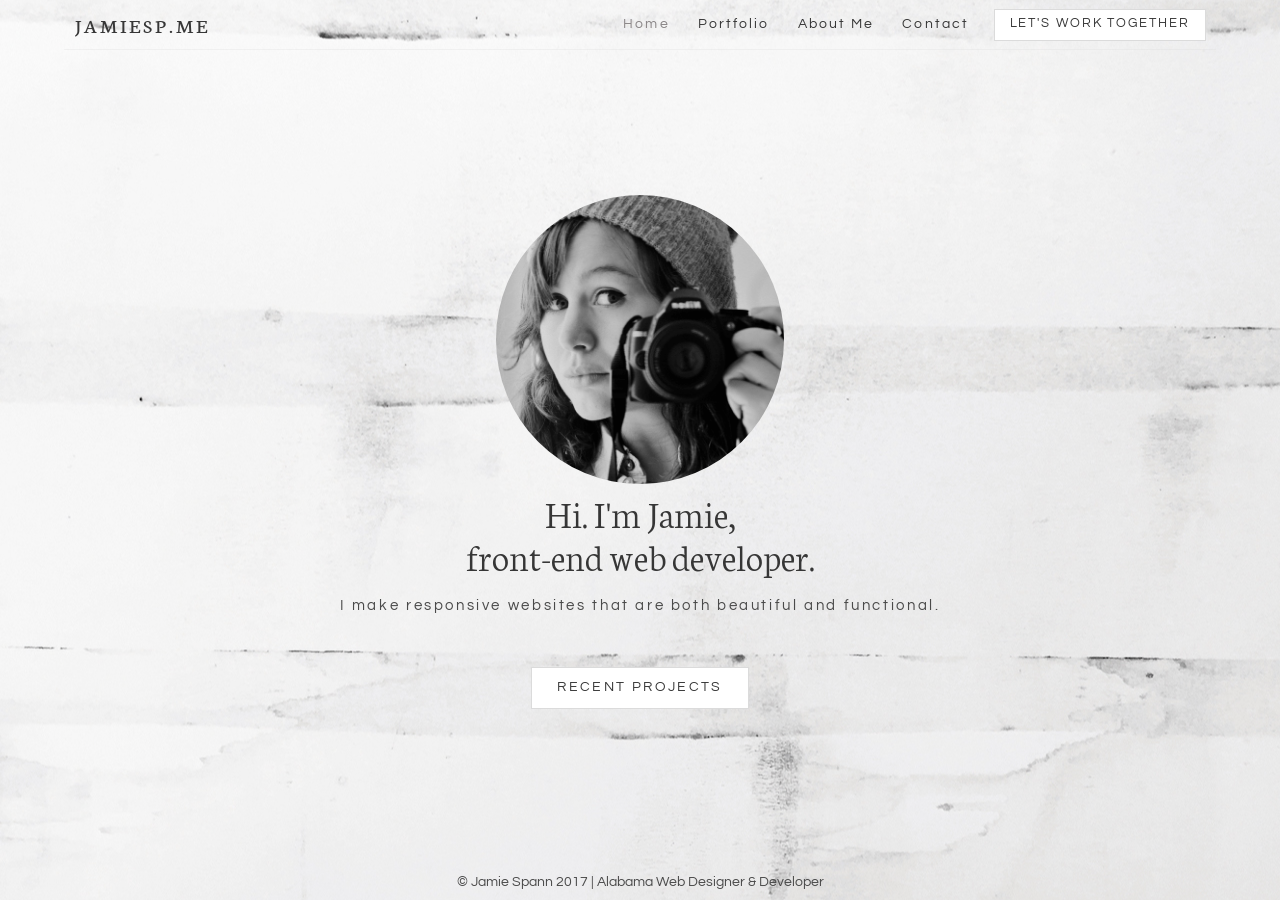
<file: index.html>
<!DOCTYPE html>
<html>
<head>
  <meta charset="utf-8">
  <meta http-equiv="X-UA-Compatible" content="IE=edge">
  <meta name="viewport" content="width=device-width, initial-scale=1">
  <title>Jamie Spann - Alabama Web Developer | JAMIESP.ME</title>
  <link rel="stylesheet" href="https://maxcdn.bootstrapcdn.com/font-awesome/4.5.0/css/font-awesome.min.css">
  <link rel="stylesheet" type="text/css" href="css/responsive.css">
</head>
<body class="bgimg">
  <section class="hero is-fullheight is-default is-bold">
    <div class="hero-head">
      <div class="container">
        <nav class="nav has-shadow">
          <div class="container">
            <div class="nav-left">
              <a class="nav-item brand" href="/">
                jamiesp.me
              </a>
            </div>
            <span class="nav-toggle">
              <span></span>
              <span></span>
              <span></span>
            </span>
            <div class="nav-right nav-menu">
              <a class="nav-item is-tab is-active" href="/">
                Home
              </a>
              <a class="nav-item is-tab" href="portfolio.html">
                Portfolio
              </a>
              <a class="nav-item is-tab" href="about.html">
                About Me
              </a>
              <a class="nav-item is-tab" href="contact.html">
                Contact
              </a>
              <span class="nav-item">
                <a class="button is-info" href="new-project.html">
                  Let's Work Together
                </a>
              </span>
            </div>
          </div>
        </nav>
      </div>
    </div>

    <div class="hero-body">
      <div class="container has-text-centered">
        <div class="columns is-vcentered">
          <div class="column is-12">
                <img class="by43" src="img/me.png" alt="Jamie Spann, Alabama Web Developer">
            <h1 class="title is-2">
              Hi. I'm Jamie,<BR/>front-end web developer.
            </h1>
            <h2 class="subtitle is-4">
              I make responsive websites that are both beautiful and functional.
            </h2>
            <br>
            <p class="has-text-centered">
              <a class="button is-large" href="portfolio.html">
                Recent Projects
              </a>
            </p>
          </div>
        </div>
      </div>
    </div>

    <div class="hero-foot">
      <div class="container">
        <div class="tabs is-centered">
          <ul>
            <li><a>&copy; Jamie Spann 2017 | Alabama Web Designer &amp; Developer</a></li>
          </ul>
        </div>
      </div>
    </div>
  </section>
  <script async type="text/javascript" src="js/script.js"></script>
</body>
</html>
</file>
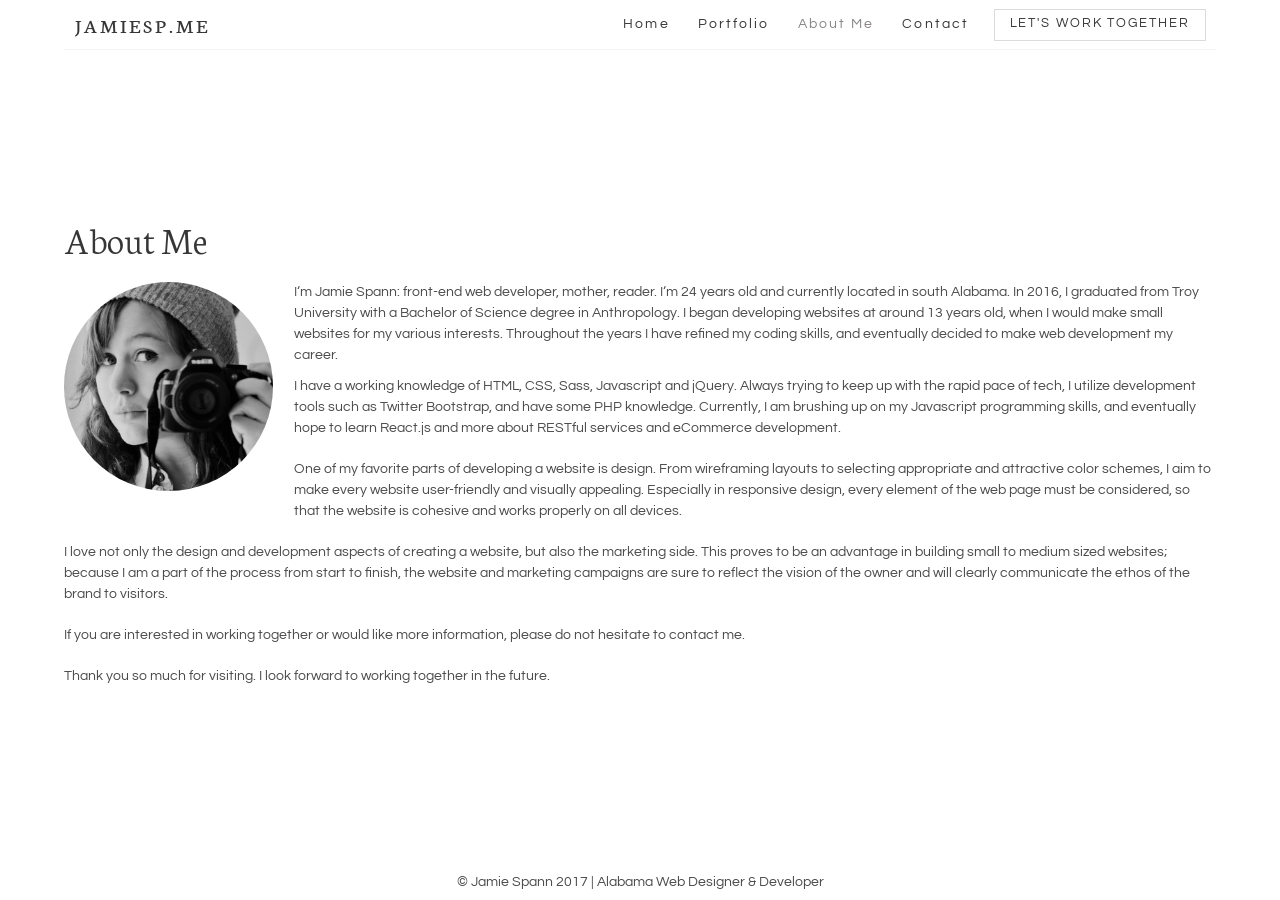
<file: about.html>
<!DOCTYPE html>
<html>
<head>
  <meta charset="utf-8">
  <meta http-equiv="X-UA-Compatible" content="IE=edge">
  <meta name="viewport" content="width=device-width, initial-scale=1">
  <title>Jamie Spann - Alabama Web Developer | JAMIESP.ME</title>
  <link rel="stylesheet" href="https://maxcdn.bootstrapcdn.com/font-awesome/4.5.0/css/font-awesome.min.css">
  <link rel="stylesheet" type="text/css" href="css/responsive.css">
</head>
<body>
  <section class="hero is-fullheight is-default is-bold">
    <div class="hero-head">
      <div class="container">
        <nav class="nav has-shadow">
          <div class="container">
            <div class="nav-left">
              <a class="nav-item brand" href="/">
                jamiesp.me
              </a>
            </div>
            <span class="nav-toggle">
              <span></span>
              <span></span>
              <span></span>
            </span>
            <div class="nav-right nav-menu">
              <a class="nav-item is-tab" href="/">
                Home
              </a>
              <a class="nav-item is-tab" href="portfolio.html">
                Portfolio
              </a>
              <a class="nav-item is-tab is-active" href="about.html">
                About Me
              </a>
              <a class="nav-item is-tab" href="contact.html">
                Contact
              </a>
              <span class="nav-item">
                <a class="button is-info" href="new-project.html">
                  Let's Work Together
                </a>
              </span>
            </div>
          </div>
        </nav>
      </div>
    </div>
    <div class="hero-body">
      <div class="container">
        <div class="columns is-vcentered">
  <div class="column is-12">
    <h1 class="title is-2">
      About Me
    </h1>
      <span class="aboutme"><img class="abtimg" src="img/me.png"></span>
I‘m Jamie Spann: front-end web developer, mother, reader. I‘m 24 years old and currently located in south Alabama. In 2016,
I graduated from Troy University with a Bachelor of Science degree in Anthropology. I began developing websites at around
13 years old, when I would make small websites for my various interests. Throughout the years I have refined my coding skills,
 and eventually decided to make web development my career.

<P>
I have a working knowledge of HTML, CSS, Sass, Javascript and jQuery. Always trying to keep up with the rapid pace of tech,
I utilize development tools such as Twitter Bootstrap, and have some PHP knowledge. Currently, I am brushing up on my Javascript
programming skills, and eventually hope to learn React.js and more about RESTful services and eCommerce development.
</P>
<P>
One of my favorite parts of developing a website is design. From wireframing layouts to selecting appropriate and attractive
color schemes, I aim to make every website user-friendly and visually appealing. Especially in responsive design, every element
 of the web page must be considered, so that the website is cohesive and works properly on all devices.
</P>
<P>
I love not only the design and development aspects of creating a website, but also the marketing side. This proves to be an
advantage in building small to medium sized websites; because I am a part of the process from start to finish, the website
and marketing campaigns are sure to reflect the vision of the owner and will clearly communicate the ethos of the brand to
visitors.
</P>
<P>
If you are interested in working together or would like more information, please do not hesitate to contact me.
</P>
<P>
Thank you so much for visiting. I look forward to working together in the future.
</P>
</div>
  </div>
</div>
</div>
<div class="hero-foot">
  <div class="container">
    <div class="tabs is-centered">
      <ul>
        <li><a>&copy; Jamie Spann 2017 | Alabama Web Designer &amp; Developer</a></li>
      </ul>
    </div>
  </div>
</div>
</section>
<script async type="text/javascript" src="js/script.js"></script>
</body>
</html>
</file>
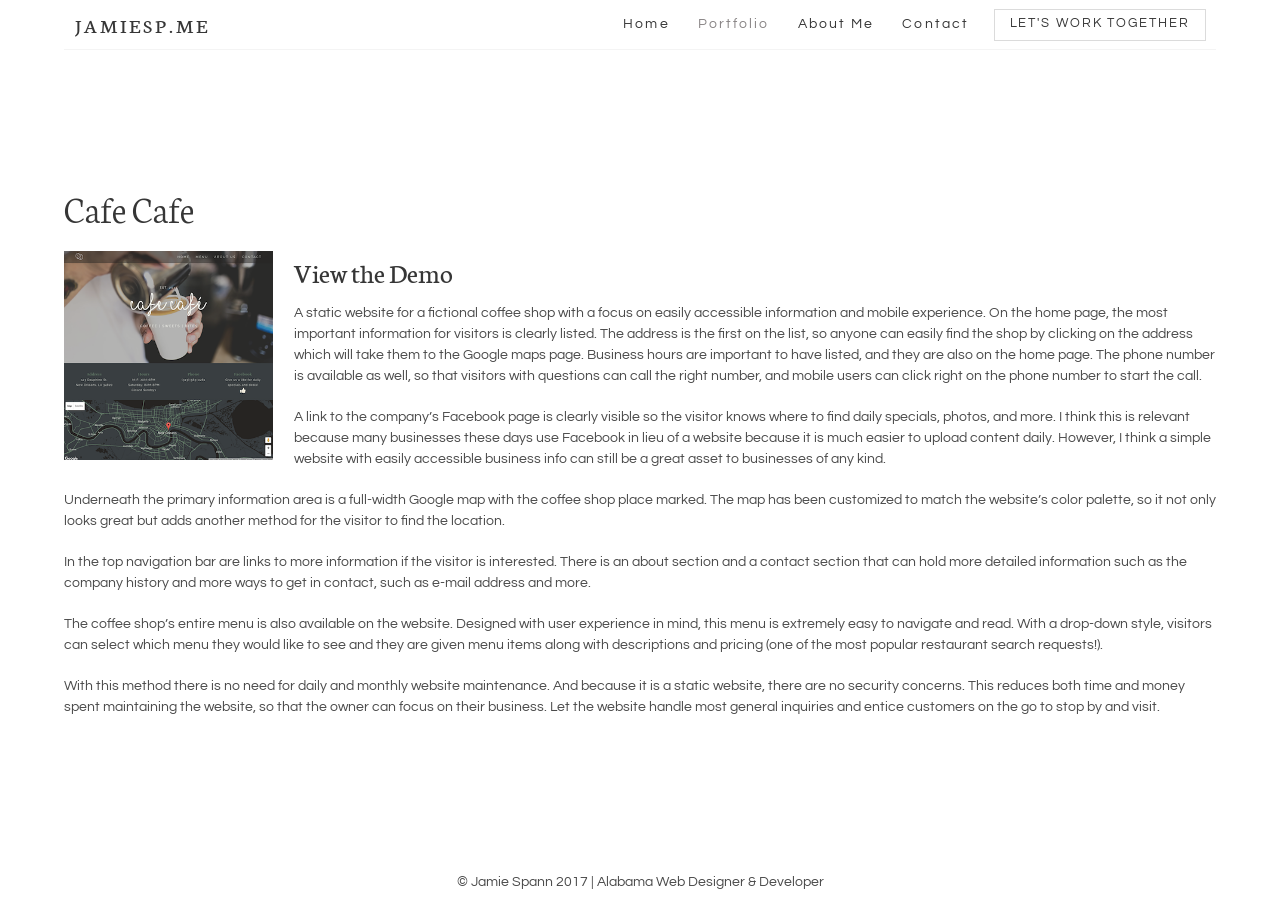
<file: cafecafe.html>
<!DOCTYPE html>
<html>
<head>
  <meta charset="utf-8">
  <meta http-equiv="X-UA-Compatible" content="IE=edge">
  <meta name="viewport" content="width=device-width, initial-scale=1">
  <title>Jamie Spann - Alabama Web Developer | JAMIESP.ME</title>
  <link rel="stylesheet" href="https://maxcdn.bootstrapcdn.com/font-awesome/4.5.0/css/font-awesome.min.css">
  <link rel="stylesheet" type="text/css" href="css/responsive.css">
</head>
<body>
  <section class="hero is-fullheight is-default is-bold">
    <div class="hero-head">
      <div class="container">
        <nav class="nav has-shadow">
          <div class="container">
            <div class="nav-left">
              <a class="nav-item brand" href="/">
                jamiesp.me
              </a>
            </div>
            <span class="nav-toggle">
              <span></span>
              <span></span>
              <span></span>
            </span>
            <div class="nav-right nav-menu">
              <a class="nav-item is-tab" href="/">
                Home
              </a>
              <a class="nav-item is-tab is-active" href="portfolio.html">
                Portfolio
              </a>
              <a class="nav-item is-tab" href="about.html">
                About Me
              </a>
              <a class="nav-item is-tab" href="contact.html">
                Contact
              </a>
              <span class="nav-item">
                <a class="button is-info" href="new-project.html">
                  Let's Work Together
                </a>
              </span>
            </div>
          </div>
        </nav>
      </div>
    </div>
    <div class="hero-body">
      <div class="container">
        <div class="columns is-vcentered">
  <div class="column is-12">
    <h1 class="title is-2">
      Cafe Cafe
    </h1>
      <span class="aboutme"><img src="img/portfolio/cafecafe.png"></span>
<h3><a href="http://jamiesp.me/cafecafe" target="_blank">View the Demo</a></h3>
<P>
      A static website for a fictional coffee shop with a focus on easily accessible information and mobile experience. On the home page, the most important information for visitors is clearly listed. The address is the first on the list, so anyone can easily find the shop by clicking on the address which will take them to the Google maps page. Business hours are important to have listed, and they are also on the home page. The phone number is available as well, so that visitors with questions can call the right number, and mobile users can click right on the phone number to start the call.
</P><P>
      A link to the company’s Facebook page is clearly visible so the visitor knows where to find daily specials, photos, and more. I think this is relevant because many businesses these days use Facebook in lieu of a website because it is much easier to upload content daily. However, I think a simple website with easily accessible business info can still be a great asset to businesses of any kind.
</P><P>
      Underneath the primary information area is a full-width Google map with the coffee shop place marked. The map has been customized to match the website’s color palette, so it not only looks great but adds another method for the visitor to find the location.
</P><P>
      In the top navigation bar are links to more information if the visitor is interested. There is an about section and a contact section that can hold more detailed information such as the company history and more ways to get in contact, such as e-mail address and more.
</P><P>
      The coffee shop’s entire menu is also available on the website. Designed with user experience in mind, this menu is extremely easy to navigate and read. With a drop-down style, visitors can select which menu they would like to see and they are given menu items along with descriptions and pricing (one of the most popular restaurant search requests!).
</P><P>
      With this method there is no need for daily and monthly website maintenance. And because it is a static website, there are no security concerns. This reduces both time and money spent maintaining the website, so that the owner can focus on their business. Let the website handle most general inquiries and entice customers on the go to stop by and visit.
</P>
</div>
  </div>
</div>
</div>
<div class="hero-foot">
  <div class="container">
    <div class="tabs is-centered">
      <ul>
        <li><a>&copy; Jamie Spann 2017 | Alabama Web Designer &amp; Developer</a></li>
      </ul>
    </div>
  </div>
</div>
</section>
<script async type="text/javascript" src="js/script.js"></script>
</body>
</html>
</file>
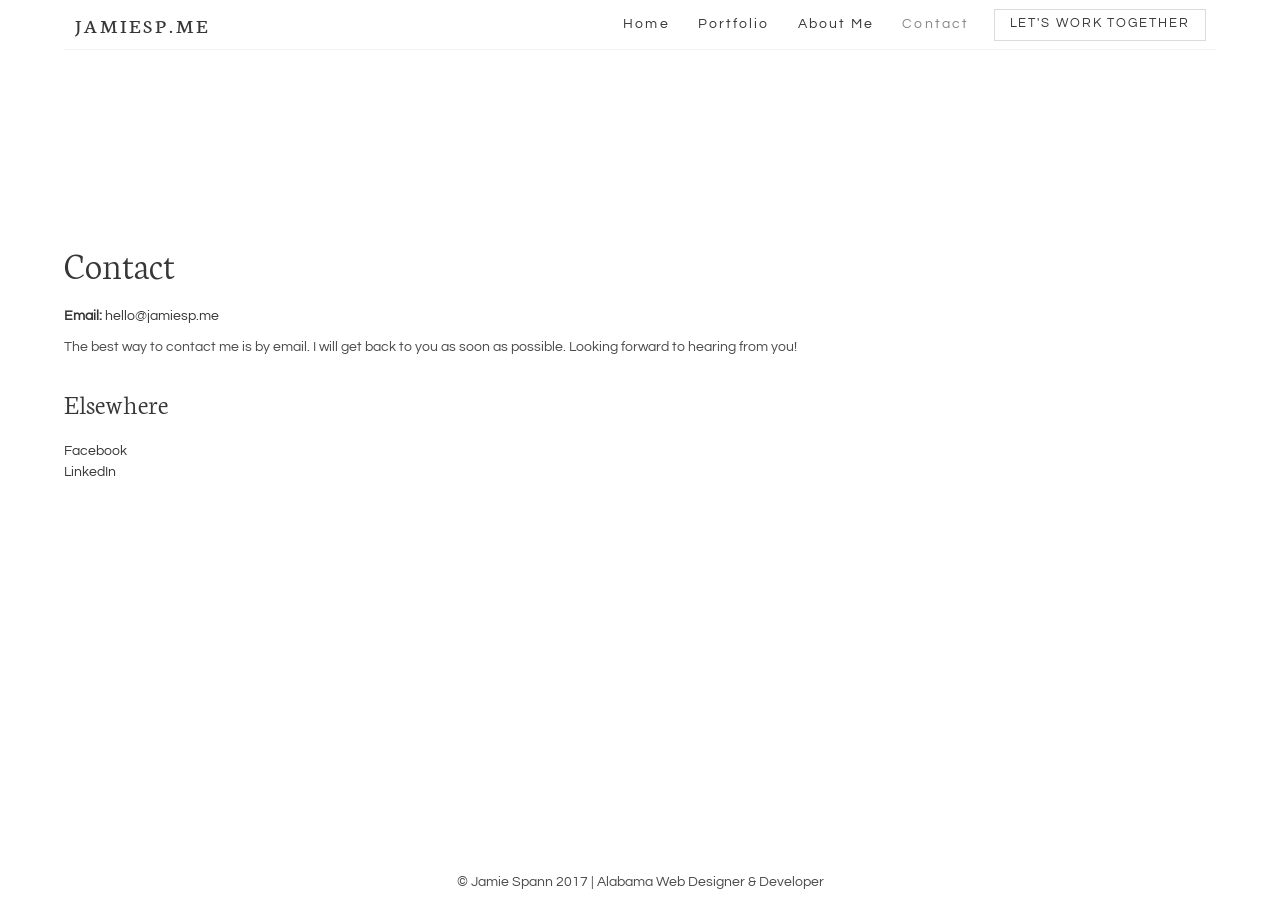
<file: contact.html>
<!DOCTYPE html>
<html>
<head>
  <meta charset="utf-8">
  <meta http-equiv="X-UA-Compatible" content="IE=edge">
  <meta name="viewport" content="width=device-width, initial-scale=1">
  <title>Jamie Spann - Alabama Web Developer | JAMIESP.ME</title>
  <link rel="stylesheet" href="https://maxcdn.bootstrapcdn.com/font-awesome/4.5.0/css/font-awesome.min.css">
  <link rel="stylesheet" type="text/css" href="css/responsive.css">
</head>
<body>
  <section class="hero is-fullheight is-default is-bold">
    <div class="hero-head">
      <div class="container">
        <nav class="nav has-shadow">
          <div class="container">
            <div class="nav-left">
              <a class="nav-item brand" href="/">
                jamiesp.me
              </a>
            </div>
            <span class="nav-toggle">
              <span></span>
              <span></span>
              <span></span>
            </span>
            <div class="nav-right nav-menu">
              <a class="nav-item is-tab" href="/">
                Home
              </a>
              <a class="nav-item is-tab" href="portfolio.html">
                Portfolio
              </a>
              <a class="nav-item is-tab" href="about.html">
                About Me
              </a>
              <a class="nav-item is-tab is-active" href="contact.html">
                Contact
              </a>
              <span class="nav-item">
                <a class="button is-info" href="new-project.html">
                  Let's Work Together
                </a>
              </span>
            </div>
          </div>
        </nav>
      </div>
    </div>
<div class="hero-body">
  <div class="container">
    <div class="columns is-vcentered">
<div class="column is-12 fullg">
  <h1 class="title is-2">
    Contact
  </h1>
  <strong>Email:</strong> <a href="mailto:hello@jamiesp.me">hello@jamiesp.me</a><P>
    The best way to contact me is by email. I will get back to you as soon as possible. Looking forward to hearing from you!<P>

  <h3 class="title is-2">Elsewhere</h3>
    <ul>
      <li><a href="https://facebook.com/jspann11">Facebook</a></li>
      <li><a href="https://www.linkedin.com/in/jamie-spann">LinkedIn</a></li>
    </ul>
</div>
</div>
</div>
</div>
<div class="hero-foot">
<div class="container">
<div class="tabs is-centered">
  <ul>
    <li><a>&copy; Jamie Spann 2017 | Alabama Web Designer &amp; Developer</a></li>
  </ul>
</div>
</div>
</div>
</section>
<script async type="text/javascript" src="js/script.js"></script>
</body>
</html>
</file>
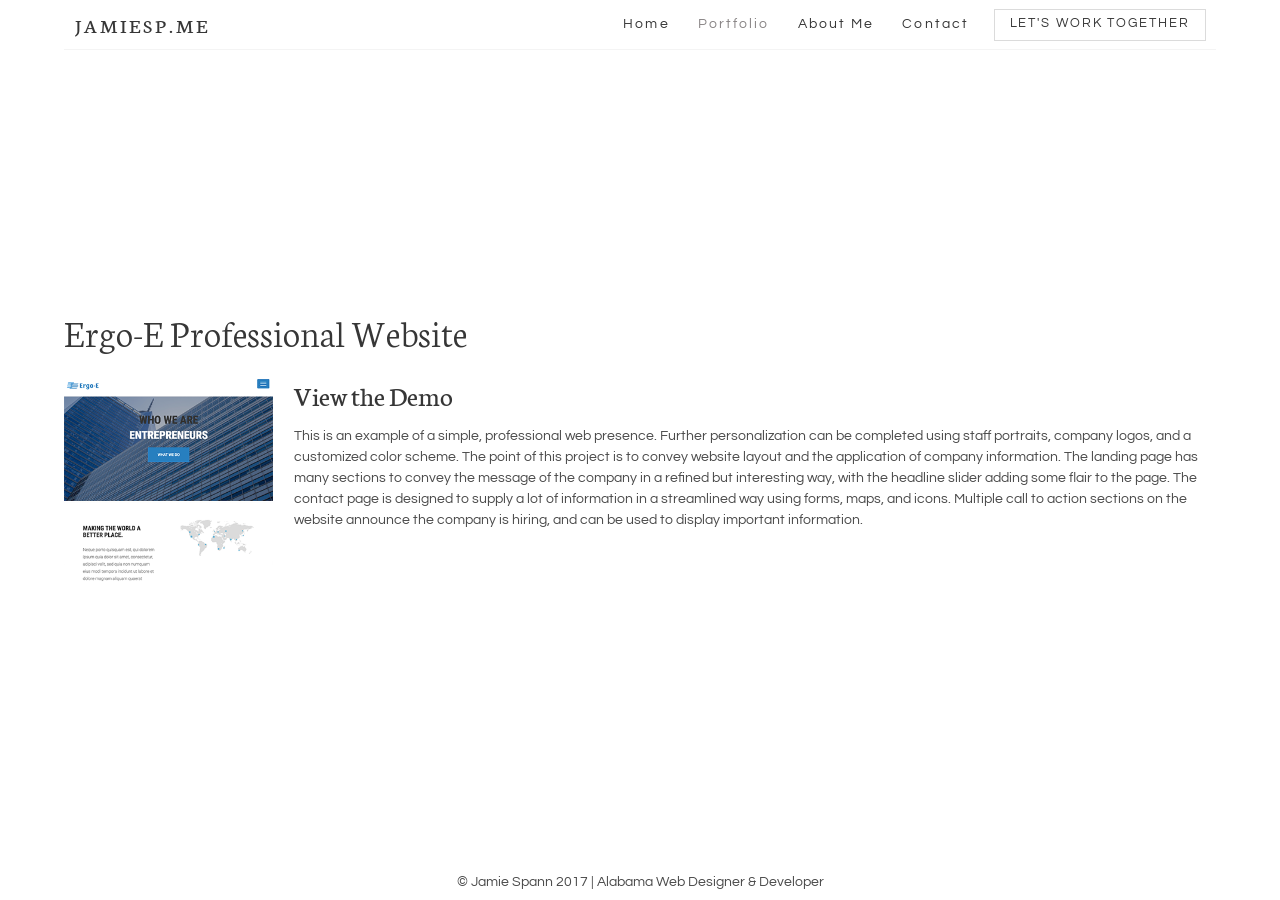
<file: corporate.html>
<!DOCTYPE html>
<html>
<head>
  <meta charset="utf-8">
  <meta http-equiv="X-UA-Compatible" content="IE=edge">
  <meta name="viewport" content="width=device-width, initial-scale=1">
  <title>Jamie Spann - Alabama Web Developer | JAMIESP.ME</title>
  <link rel="stylesheet" href="https://maxcdn.bootstrapcdn.com/font-awesome/4.5.0/css/font-awesome.min.css">
  <link rel="stylesheet" type="text/css" href="css/responsive.css">
</head>
<body>
  <section class="hero is-fullheight is-default is-bold">
    <div class="hero-head">
      <div class="container">
        <nav class="nav has-shadow">
          <div class="container">
            <div class="nav-left">
              <a class="nav-item brand" href="/">
                jamiesp.me
              </a>
            </div>
            <span class="nav-toggle">
              <span></span>
              <span></span>
              <span></span>
            </span>
            <div class="nav-right nav-menu">
              <a class="nav-item is-tab" href="/">
                Home
              </a>
              <a class="nav-item is-tab is-active" href="portfolio.html">
                Portfolio
              </a>
              <a class="nav-item is-tab" href="about.html">
                About Me
              </a>
              <a class="nav-item is-tab" href="contact.html">
                Contact
              </a>
              <span class="nav-item">
                <a class="button is-info" href="new-project.html">
                  Let's Work Together
                </a>
              </span>
            </div>
          </div>
        </nav>
      </div>
    </div>
    <div class="hero-body">
      <div class="container">
        <div class="columns is-vcentered">
  <div class="column is-12">
    <h1 class="title is-2">
      Ergo-E Professional Website
    </h1>
      <span class="aboutme"><img src="img/portfolio/corporate.png"></span>
<h3><a href="http://jamiesp.me/corporate" target="_blank">View the Demo</a></h3>
<P>
      This is an example of a simple, professional web presence. Further personalization can be completed using staff
								portraits, company logos, and a customized color scheme. The point of this project is to convey website layout and
								the application of company information. The landing page has many sections to convey the message of the company in a
								refined but interesting way, with the headline slider adding some flair to the page. The contact page is designed to
								supply a lot of information in a streamlined way using forms, maps, and icons. Multiple call to action sections on the
								website announce the company is hiring, and can be used to display important information.
</P>

</div>
  </div>
</div>
</div>
<div class="hero-foot">
  <div class="container">
    <div class="tabs is-centered">
      <ul>
        <li><a>&copy; Jamie Spann 2017 | Alabama Web Designer &amp; Developer</a></li>
      </ul>
    </div>
  </div>
</div>
</section>
<script async type="text/javascript" src="js/script.js"></script>
</body>
</html>
</file>
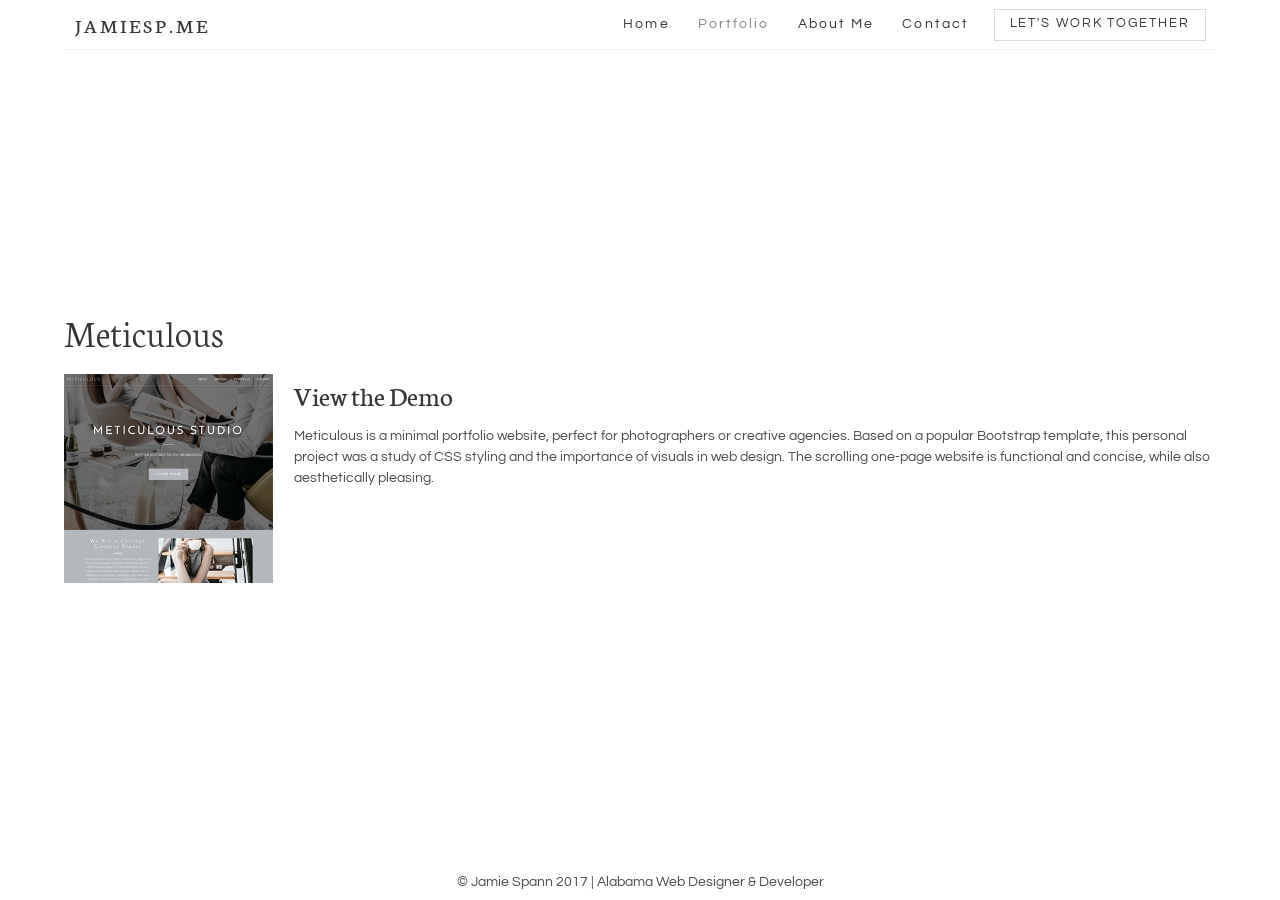
<file: meticulous.html>
<!DOCTYPE html>
<html>
<head>
  <meta charset="utf-8">
  <meta http-equiv="X-UA-Compatible" content="IE=edge">
  <meta name="viewport" content="width=device-width, initial-scale=1">
  <title>Jamie Spann - Alabama Web Developer | JAMIESP.ME</title>
  <link rel="stylesheet" href="https://maxcdn.bootstrapcdn.com/font-awesome/4.5.0/css/font-awesome.min.css">
  <link rel="stylesheet" type="text/css" href="css/responsive.css">
</head>
<body>
  <section class="hero is-fullheight is-default is-bold">
    <div class="hero-head">
      <div class="container">
        <nav class="nav has-shadow">
          <div class="container">
            <div class="nav-left">
              <a class="nav-item brand" href="/">
                jamiesp.me
              </a>
            </div>
            <span class="nav-toggle">
              <span></span>
              <span></span>
              <span></span>
            </span>
            <div class="nav-right nav-menu">
              <a class="nav-item is-tab" href="/">
                Home
              </a>
              <a class="nav-item is-tab is-active" href="portfolio.html">
                Portfolio
              </a>
              <a class="nav-item is-tab" href="about.html">
                About Me
              </a>
              <a class="nav-item is-tab" href="contact.html">
                Contact
              </a>
              <span class="nav-item">
                <a class="button is-info" href="new-project.html">
                  Let's Work Together
                </a>
              </span>
            </div>
          </div>
        </nav>
      </div>
    </div>
    <div class="hero-body">
      <div class="container">
        <div class="columns is-vcentered">
  <div class="column is-12">
    <h1 class="title is-2">
      Meticulous
    </h1>
      <span class="aboutme"><img src="img/portfolio/meticulous.png"></span>
<h3><a href="http://jamiesp.me/meticulous" target="_blank">View the Demo</a></h3>
<P>
      Meticulous is a minimal portfolio website, perfect for photographers or creative agencies. Based on a popular Bootstrap template, this personal project was a study of CSS styling and the importance of visuals in web design. The scrolling one-page website is functional and concise, while also aesthetically pleasing.
</P>

</div>
  </div>
</div>
</div>
<div class="hero-foot">
  <div class="container">
    <div class="tabs is-centered">
      <ul>
        <li><a>&copy; Jamie Spann 2017 | Alabama Web Designer &amp; Developer</a></li>
      </ul>
    </div>
  </div>
</div>
</section>
<script async type="text/javascript" src="js/script.js"></script>
</body>
</html>
</file>
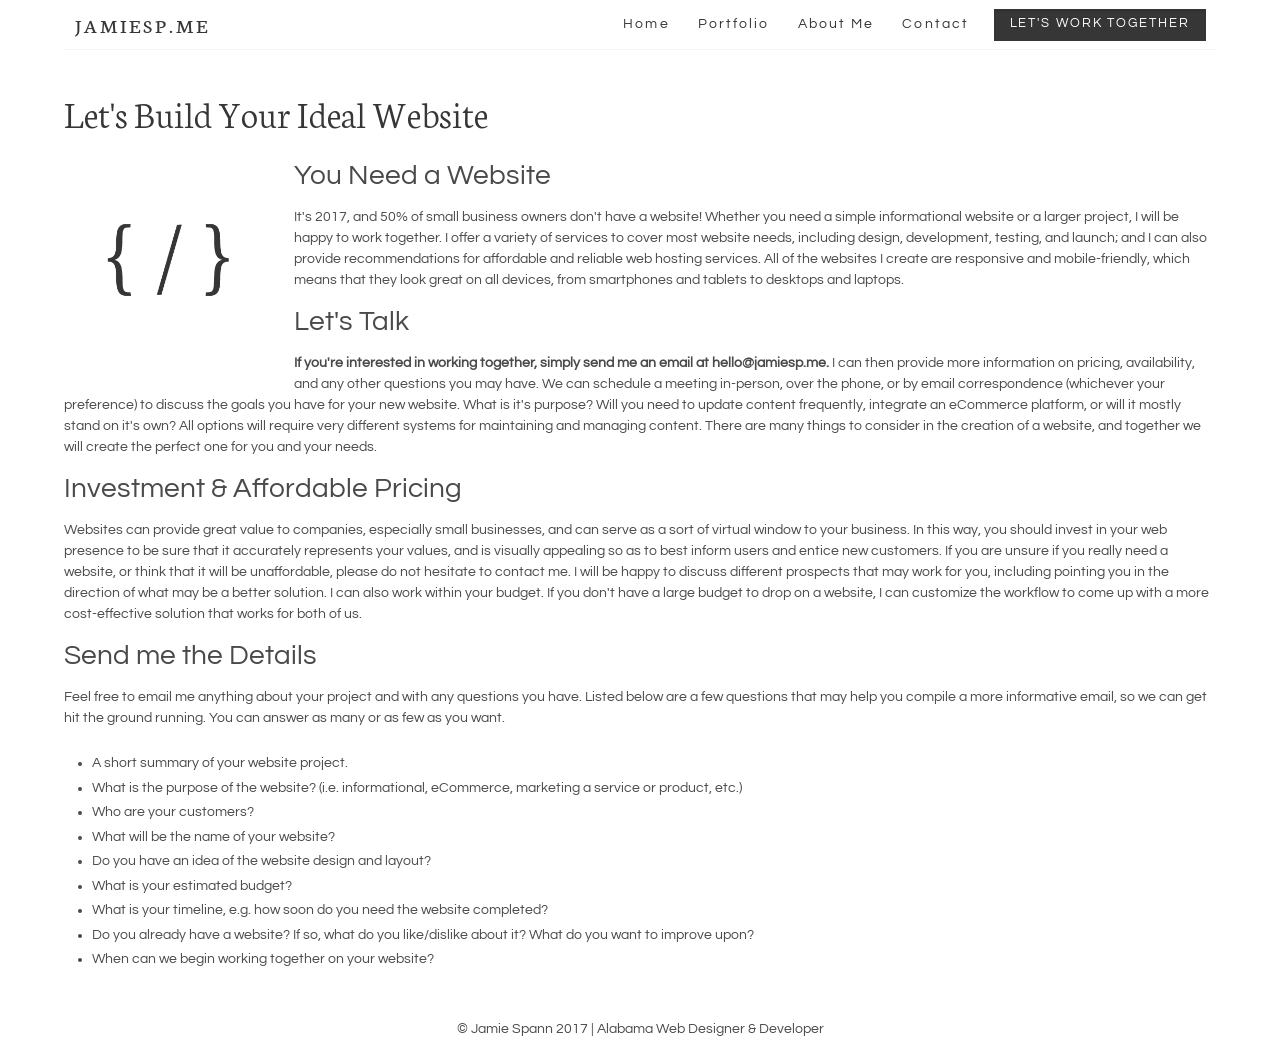
<file: new-project.html>
<!DOCTYPE html>
<html>
<head>
  <meta charset="utf-8">
  <meta http-equiv="X-UA-Compatible" content="IE=edge">
  <meta name="viewport" content="width=device-width, initial-scale=1">
  <title>Jamie Spann - Alabama Web Developer | JAMIESP.ME</title>
  <link rel="stylesheet" href="https://maxcdn.bootstrapcdn.com/font-awesome/4.5.0/css/font-awesome.min.css">
  <link rel="stylesheet" type="text/css" href="css/responsive.css">
</head>
<body>
  <section class="hero is-fullheight is-default is-bold">
    <div class="hero-head">
      <div class="container">
        <nav class="nav has-shadow">
          <div class="container">
            <div class="nav-left">
              <a class="nav-item brand" href="/">
                jamiesp.me
              </a>
            </div>
            <span class="nav-toggle">
              <span></span>
              <span></span>
              <span></span>
            </span>
            <div class="nav-right nav-menu">
              <a class="nav-item is-tab" href="/">
                Home
              </a>
              <a class="nav-item is-tab" href="portfolio.html">
                Portfolio
              </a>
              <a class="nav-item is-tab" href="about.html">
                About Me
              </a>
              <a class="nav-item is-tab" href="contact.html">
                Contact
              </a>
              <span class="nav-item">
                <a class="button is-info  is-active" href="new-project.html">
                  Let's Work Together
                </a>
              </span>
            </div>
          </div>
        </nav>
      </div>
    </div>
    <div class="hero-body">
      <div class="container">
        <div class="columns is-vcentered">
  <div class="column is-12">
    <h1 class="title is-2">
      Let's Build Your Ideal Website
    </h1>
      <span class="aboutme"><img class="abtimg" src="img/brackets.png" alt="Let's Work Together"></span>
<h2>You Need a Website</h2><P>It's 2017, and 50% of small business owners don't have a website! Whether you need a simple informational website or a larger project,
  I will be happy to work together. I offer a variety of services to cover most website needs, including design, development,
  testing, and launch; and I can also provide recommendations for affordable and reliable web hosting services. All of the websites
  I create are responsive and mobile-friendly, which means that they look great on all devices, from smartphones and tablets to
  desktops and laptops.</P>
<h2>Let's Talk</h2>
<P>
  <B>If you're interested in working together, simply send me an email at hello@jamiesp.me.</B> I can then provide more information
  on pricing, availability, and any other questions you may have. We can schedule a meeting in-person, over the phone, or by email
  correspondence (whichever your preference) to discuss the goals you have for your new website. What is it's purpose? Will you
  need to update content frequently, integrate an eCommerce platform, or will it mostly stand on it's own? All options will require very different systems for
  maintaining and managing content. There are many things to consider in the creation of a website, and together we will create the
  perfect one for you and your needs.
</P>
<h2>Investment &amp; Affordable Pricing</h2>
<P>
  Websites can provide great value to companies, especially
  small businesses, and can serve as a sort of virtual window to your business. In this way, you should invest in your web presence to be sure that it accurately
  represents your values, and is visually appealing so as to best inform users and entice new customers.
  If you are unsure if you really need a website, or think that it will be unaffordable, please do not hesitate to contact me. I
  will be happy to discuss different prospects that may work for you, including pointing you in the direction of what
  may be a better solution. I can also work within your budget. If you don't have a large budget to drop on a website, I can customize
  the workflow to come up with a more cost-effective solution that works for both of us.
</P>
<h2>Send me the Details</h2>
<P>Feel free to email me anything about your project and with any questions you have. Listed below are a few questions that may help
  you compile a more informative email, so we can get hit the ground running. You can answer as many or as few as you want.
</p>
<div class="content">
<ul>
  <li>A short summary of your website project.</li>
  <li>What is the purpose of the website? (i.e. informational, eCommerce, marketing a service or product, etc.)</li>
  <li>Who are your customers?</li>
  <li>What will be the name of your website?</li>
  <li>Do you have an idea of the website design and layout?</li>
  <li>What is your estimated budget?</li>
  <li>What is your timeline, e.g. how soon do you need the website completed?</li>
  <li>Do you already have a website? If so, what do you like/dislike about it? What do you want to improve upon?</li>
  <li>When can we begin working together on your website?</li>
  </ul>
</div>

</div>

  </div>
</div>
</div>
<div class="hero-foot">
  <div class="container">
    <div class="tabs is-centered">
      <ul>
        <li><a>&copy; Jamie Spann 2017 | Alabama Web Designer &amp; Developer</a></li>
      </ul>
    </div>
  </div>
</div>
</section>
<script async type="text/javascript" src="js/script.js"></script>
</body>
</html>
</file>
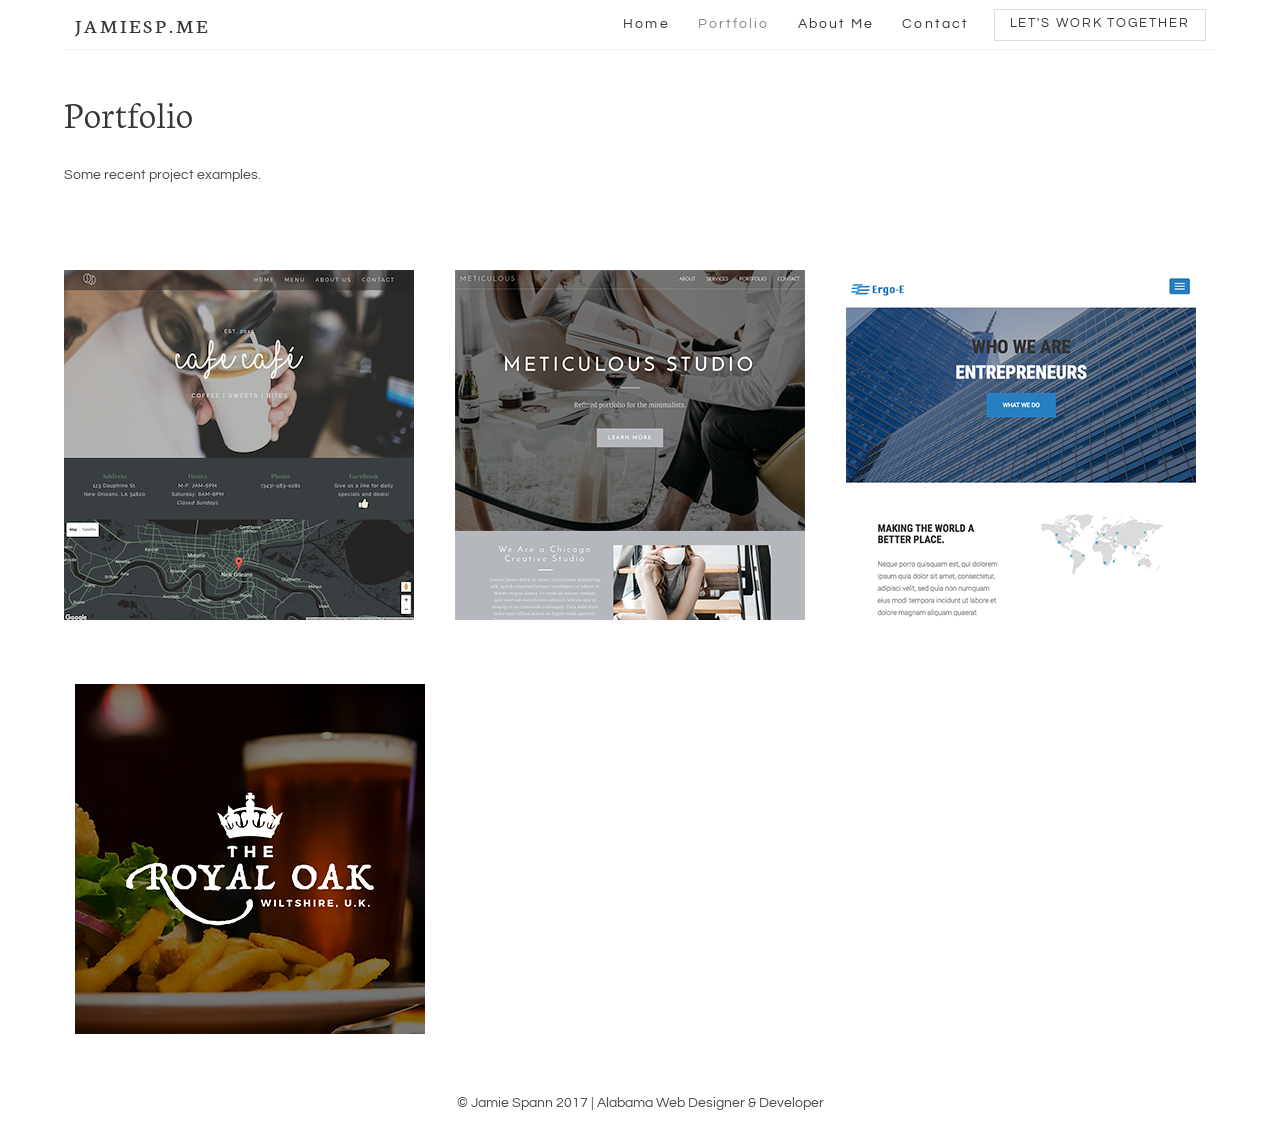
<file: portfolio.html>
<!DOCTYPE html>
<html>

<head>
    <meta charset="utf-8">
    <meta http-equiv="X-UA-Compatible" content="IE=edge">
    <meta name="viewport" content="width=device-width, initial-scale=1">
    <title>Jamie Spann - Alabama Web Developer | JAMIESP.ME</title>
    <link rel="stylesheet" href="https://maxcdn.bootstrapcdn.com/font-awesome/4.5.0/css/font-awesome.min.css">
    <link rel="stylesheet" type="text/css" href="css/responsive.css">
</head>

<body>
    <section class="hero is-fullheight is-default is-bold">
        <div class="hero-head">
            <div class="container">
                <nav class="nav has-shadow">
                    <div class="container">
                        <div class="nav-left">
                            <a class="nav-item brand" href="/">
                jamiesp.me
              </a>
                        </div>
                        <span class="nav-toggle">
              <span></span>
                        <span></span>
                        <span></span>
                        </span>
                        <div class="nav-right nav-menu">
                            <a class="nav-item is-tab" href="/">
                Home
              </a>
                            <a class="nav-item is-tab is-active" href="portfolio.html">
                Portfolio
              </a>
                            <a class="nav-item is-tab" href="about.html">
                About Me
              </a>
                            <a class="nav-item is-tab" href="contact.html">
                Contact
              </a>
                            <span class="nav-item">
                <a class="button is-info" href="new-project.html">
                  Let's Work Together
                </a>
              </span>
                        </div>
                    </div>
                </nav>
            </div>
        </div>
        <div class="hero-body port-head">
            <div class="container">
                <div class="columns is-vcentered">
                    <div class="column is-12">
                        <h1 class="title is-2">
      Portfolio
    </h1>
                        <P>Some recent project examples.</p>
                    </div>
                </div>
            </div>
        </div>
        <div class="hero-body">
            <div class="container" id="portfolio">
                <div class="columns">
                    <div class="column is-one-third">
                        <a href="cafecafe.html">
                            <div class="portfolio-thumb">
                                <img src="img/portfolio/cafecafe.png" class="image" alt="Cafe Cafe">
                                <div class="portfolio-overlay">
                                    <div class="portfolio-item">
                                        <h3>Cafe Cafe</h3>
                                        <small>A coffee shop gets a mobile-friendly website.</small>
                                    </div>
                                </div>
                            </div>
                        </a>
                    </div>

                    <div class="column is-one-third">
                        <a href="meticulous.html">
                            <div class="portfolio-thumb">
                                <img src="img/portfolio/meticulous.png" class="image" alt="Meticulous">
                                <div class="portfolio-overlay">
                                    <div class="portfolio-item">
                                        <h3>Meticulous</h3>
                                        <small>A minimalist portfolio.</small>
                                    </div>
                                </div>
                            </div>
                        </a>
                    </div>

                    <div class="column is-one-third">
                        <a href="#">
                            <div class="portfolio-thumb">
                                <img src="img/portfolio/corporate.png" class="image" alt="Ergo-E Corporate Website">
                                <div class="portfolio-overlay">
                                    <div class="portfolio-item">
                                        <h3>Ergo-E</h3>
                                        <small>A professional corporate website.</small>
                                    </div>
                                </div>
                            </div>
                        </a>
                    </div>

                </div>
                    <div class="column is-one-third">
                        <a href="royaloak.html">
                            <div class="portfolio-thumb">
                                <img src="img/portfolio/royaloak1x1.png" class="image" alt="The Royal Oak">
                                <div class="portfolio-overlay">
                                    <div class="portfolio-item">
                                        <h3>The Royal Oak</h3>
                                        <small>Web &amp; UI design for a family-friendly pub.</small>
                                    </div>
                                </div>
                            </div>
                        </a>
                </div>
            </div>
        </div>


        <div class="hero-foot">
            <div class="container">
                <div class="tabs is-centered">
                    <ul>
                        <li><a>&copy; Jamie Spann 2017 | Alabama Web Designer &amp; Developer</a></li>
                    </ul>
                </div>
            </div>
        </div>
    </section>
    <script async type="text/javascript" src="js/script.js"></script>
</body>

</html>
</file>
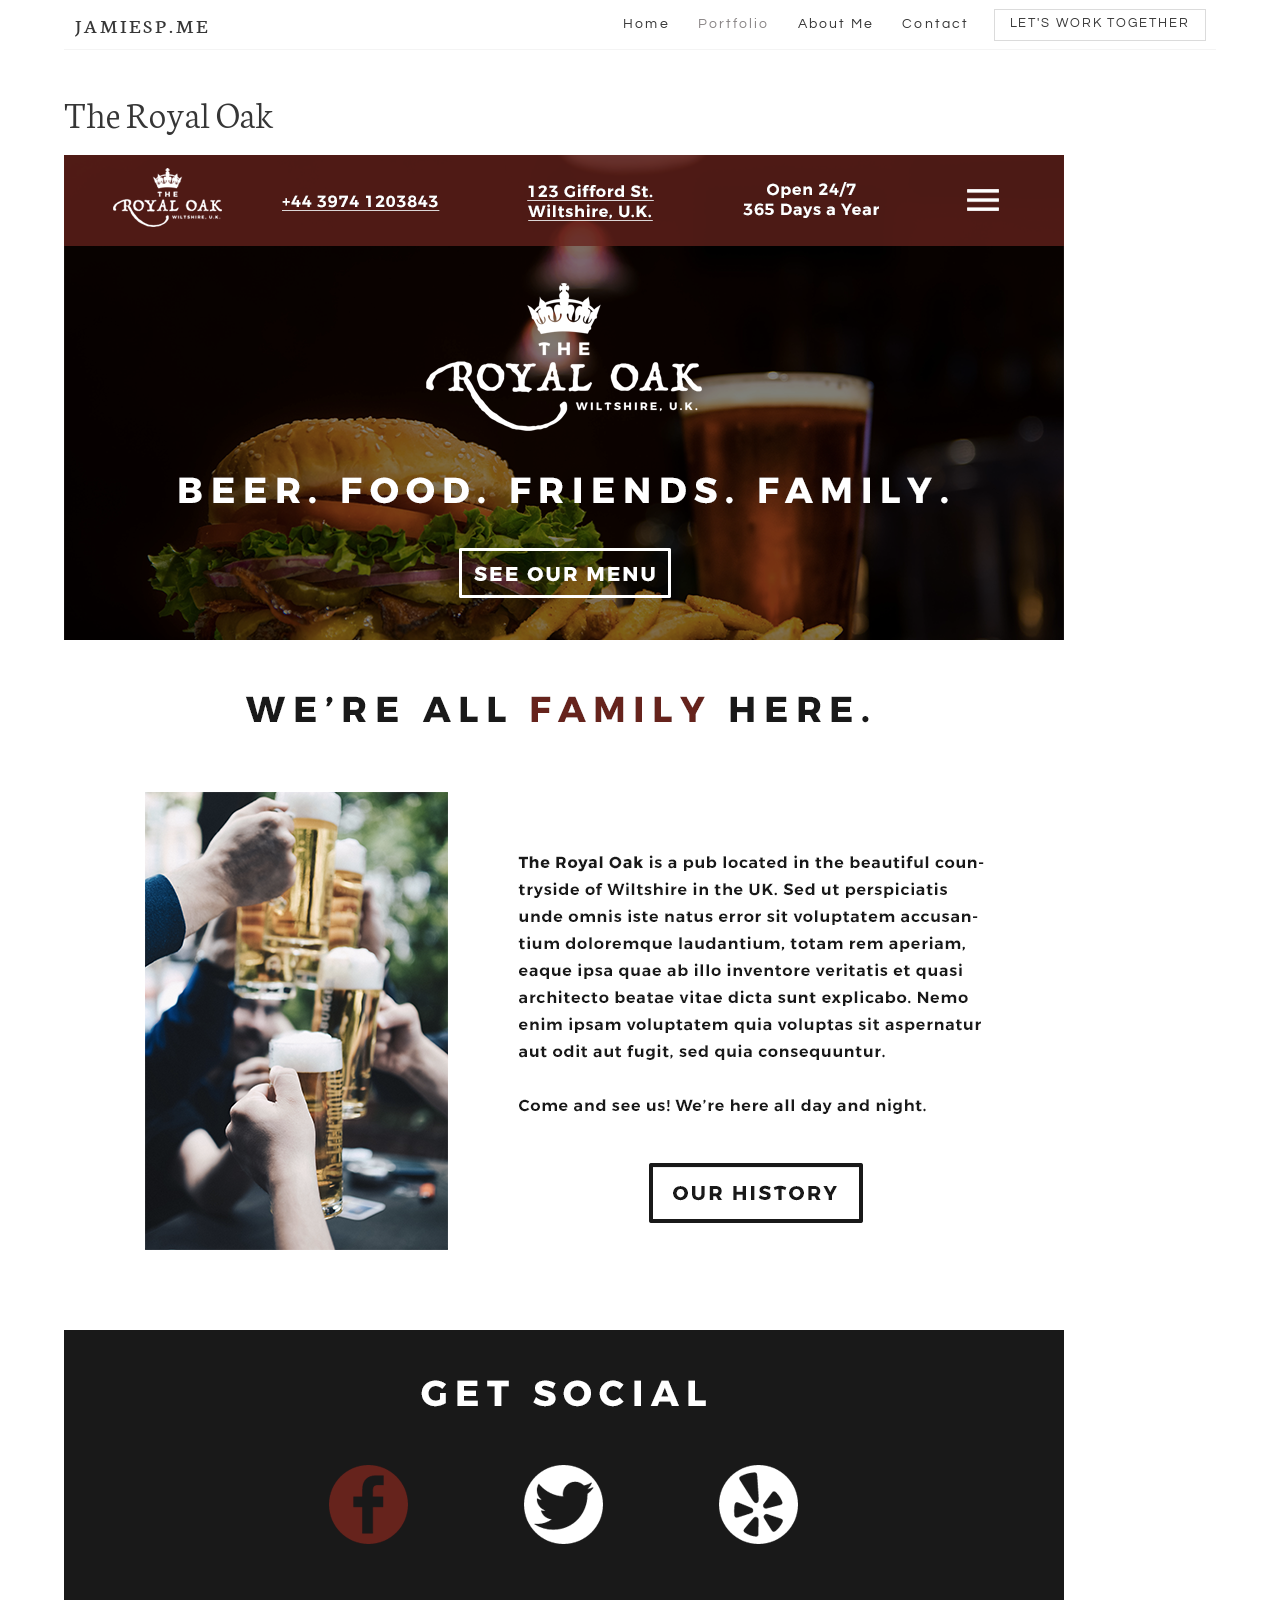
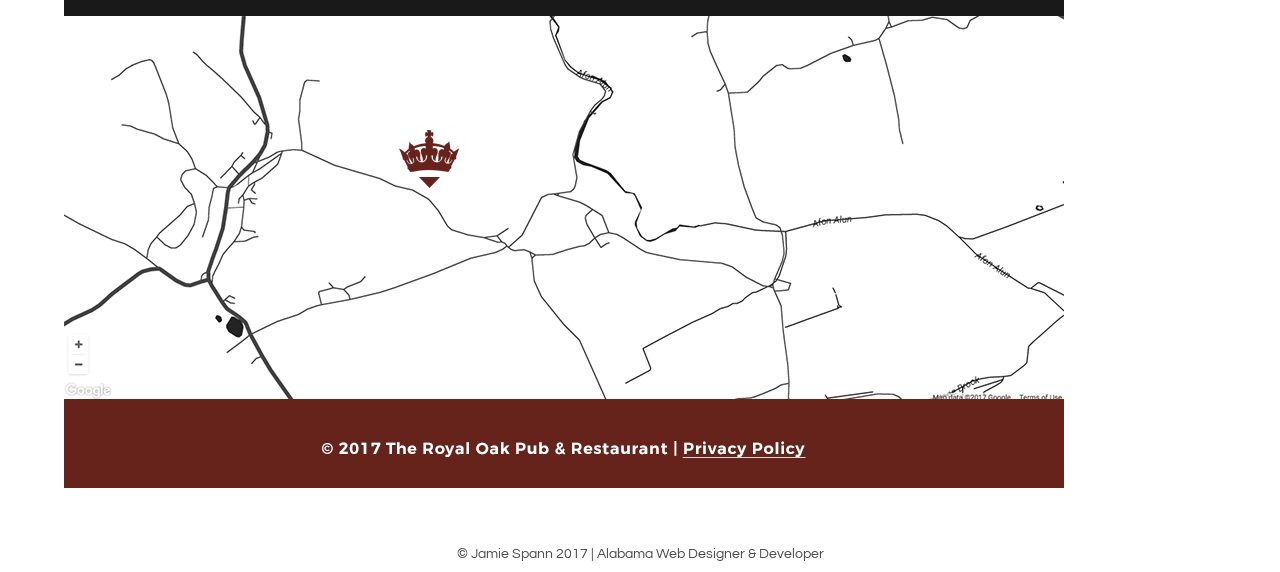
<file: royaloak.html>
<!DOCTYPE html>
<html>
<head>
  <meta charset="utf-8">
  <meta http-equiv="X-UA-Compatible" content="IE=edge">
  <meta name="viewport" content="width=device-width, initial-scale=1">
  <title>Jamie Spann - Alabama Web Developer | JAMIESP.ME</title>
  <link rel="stylesheet" href="https://maxcdn.bootstrapcdn.com/font-awesome/4.5.0/css/font-awesome.min.css">
  <link rel="stylesheet" type="text/css" href="css/responsive.css">
</head>
<body>
  <section class="hero is-fullheight is-default is-bold">
    <div class="hero-head">
      <div class="container">
        <nav class="nav has-shadow">
          <div class="container">
            <div class="nav-left">
              <a class="nav-item brand" href="/">
                jamiesp.me
              </a>
            </div>
            <span class="nav-toggle">
              <span></span>
              <span></span>
              <span></span>
            </span>
            <div class="nav-right nav-menu">
              <a class="nav-item is-tab" href="/">
                Home
              </a>
              <a class="nav-item is-tab is-active" href="portfolio.html">
                Portfolio
              </a>
              <a class="nav-item is-tab" href="about.html">
                About Me
              </a>
              <a class="nav-item is-tab" href="contact.html">
                Contact
              </a>
              <span class="nav-item">
                <a class="button is-info" href="new-project.html">
                  Let's Work Together
                </a>
              </span>
            </div>
          </div>
        </nav>
      </div>
    </div>
    <div class="hero-body">
      <div class="container">
        <div class="columns is-vcentered">
  <div class="column is-12">
    <h1 class="title is-2">
      The Royal Oak
    </h1>
      <img src="img/portfolio/royaloak.png">
</div>
  </div>
</div>
</div>
<div class="hero-foot">
  <div class="container">
    <div class="tabs is-centered">
      <ul>
        <li><a>&copy; Jamie Spann 2017 | Alabama Web Designer &amp; Developer</a></li>
      </ul>
    </div>
  </div>
</div>
</section>
<script async type="text/javascript" src="js/script.js"></script>
</body>
</html>
</file>
